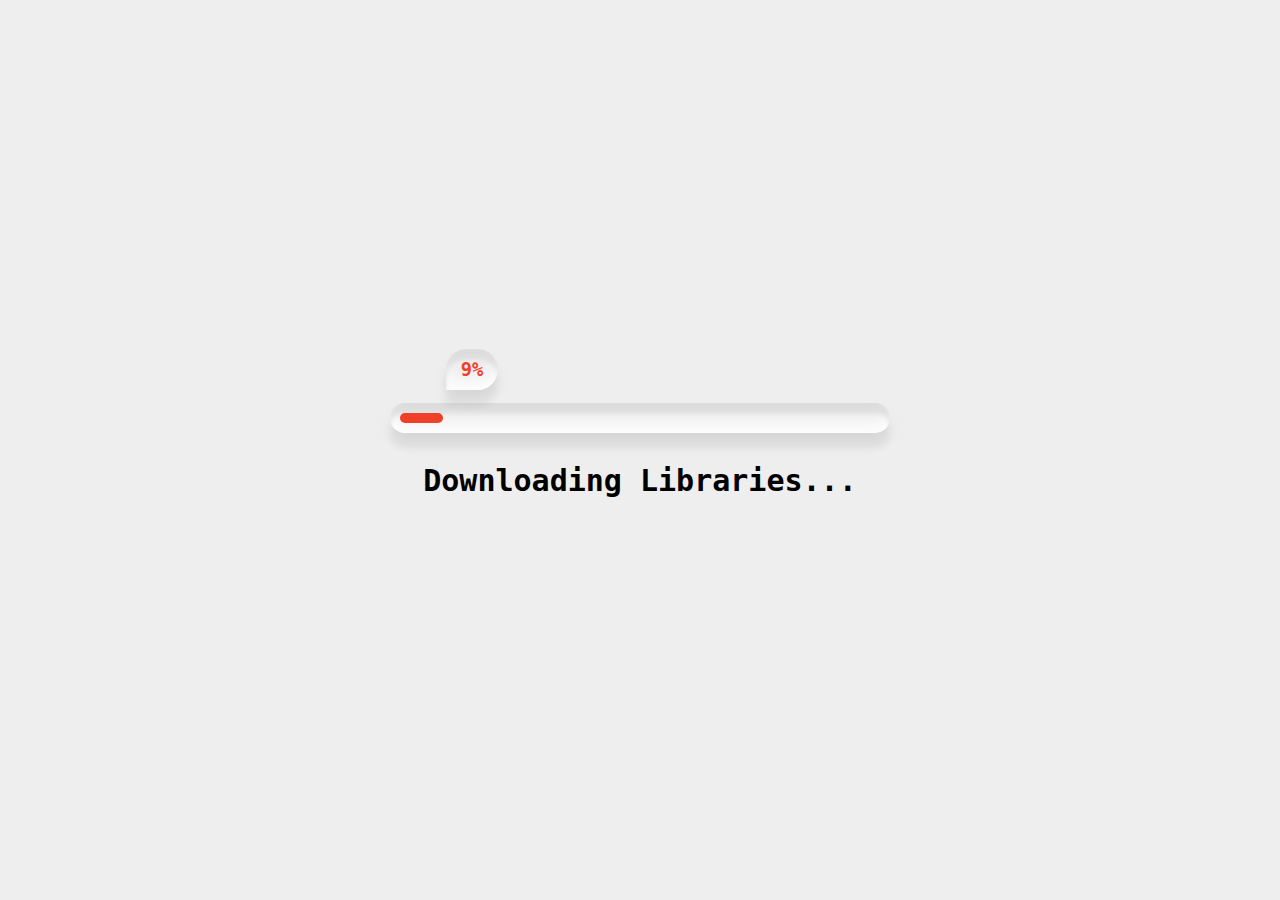
<file: index.html>
<!DOCTYPE html>
<html lang="en">
<head>
    <meta charset="UTF-8">
    <meta name="viewport" content="width=device-width, initial-scale=1.0">
    <title>Loading Page</title>
    <link rel="stylesheet" href="style.css">
    <link rel="stylesheet" href="https://cdnjs.cloudflare.com/ajax/libs/font-awesome/6.4.2/css/all.min.css" integrity="sha512-z3gLpd7yknf1YoNbCzqRKc4qyor8gaKU1qmn+CShxbuBusANI9QpRohGBreCFkKxLhei6S9CQXFEbbKuqLg0DA==" crossorigin="anonymous" referrerpolicy="no-referrer" />
    <link rel="stylesheet" href="loginbtn.css">

    <style>
        body {
            display: flex;
            flex-direction: column;
            align-items: center;
            justify-content: center;
            height: 100vh;
            margin: 0;
            background: #eee;
        }

        .aqua {
            position: relative;
            text-align: center;
        }

        .percentBar {
            position: relative;
        }

        #progressLabel {
            margin-top: 30px;
            font-weight: bold;
            font-size: 30px;
        }
    </style>
</head>
<body>
    <div class="aqua">
        <span class="percentBar"><h3 class="number">0%</h3></span>
    </div>
    <h3 id="progressLabel">Testing...</h3>
    <h2>BLAZE</h2>
    <script>
        document.addEventListener('DOMContentLoaded', function () {
    let i = 0;
    let h2 = document.querySelector('h2');
    let h3 = document.querySelector('h3');
    let lunar = document.querySelector('.aqua');
    let body = document.querySelector('body');
    let number = document.querySelector('.number');
    let percentBar = document.querySelector('.percentBar');
    let progressLabel = document.getElementById('progressLabel');

    function updateProgressBar() {
        number.innerHTML = i + '<span>%</span>';
        percentBar.style.width = i + '%';
        i++;

        if (i <= 100) {
            if (i === 27 || i == 52 || i == 73 || i == 92) {
                setTimeout(function() {
                    updateProgressBar();
                }, 500);
            } else {
                setTimeout(function() {
                    updateProgressBar();
                    updateProgressLabel(i);
                }, Math.random() * 100 + 37);
            }
        } else {
            setTimeout(function () {
                progressLabel.innerHTML = '';
                lunar.style.opacity = '0';
                lunar.style.visibility = 'hidden';
                body.style.background = '#f04029';
                h2.style.opacity = '1';
                h2.style.visibility = 'visible';
                body.innerHTML += `
                    <ul>
                        <li style="--clr:#f04029;">
                            <a href="login.html" target="_blank">
                                <i class="fa-solid fa-right-to-bracket"></i>
                                <span>Login</span>
                            </a>
                        </li>
                    </ul>
                `;

                setTimeout(function () {
                    document.querySelector('ul').style.opacity = '1';
                }, 1000);

            });
        }
    }

    function updateProgressLabel(progress) {
        if (progress < 27) {
            progressLabel.innerHTML = 'Downloading Libraries...';
        } else if (progress < 52) {
            progressLabel.innerHTML = 'Installing Packages...';
        } else if (progress < 73) {
            progressLabel.innerHTML = 'Connecting To Bloxflip API...';
        } else {
            progressLabel.innerHTML = 'Gathering Data... (ur patient omg)';
        }
    }

    updateProgressBar();
});

    </script>
</body>
</html>
</file>
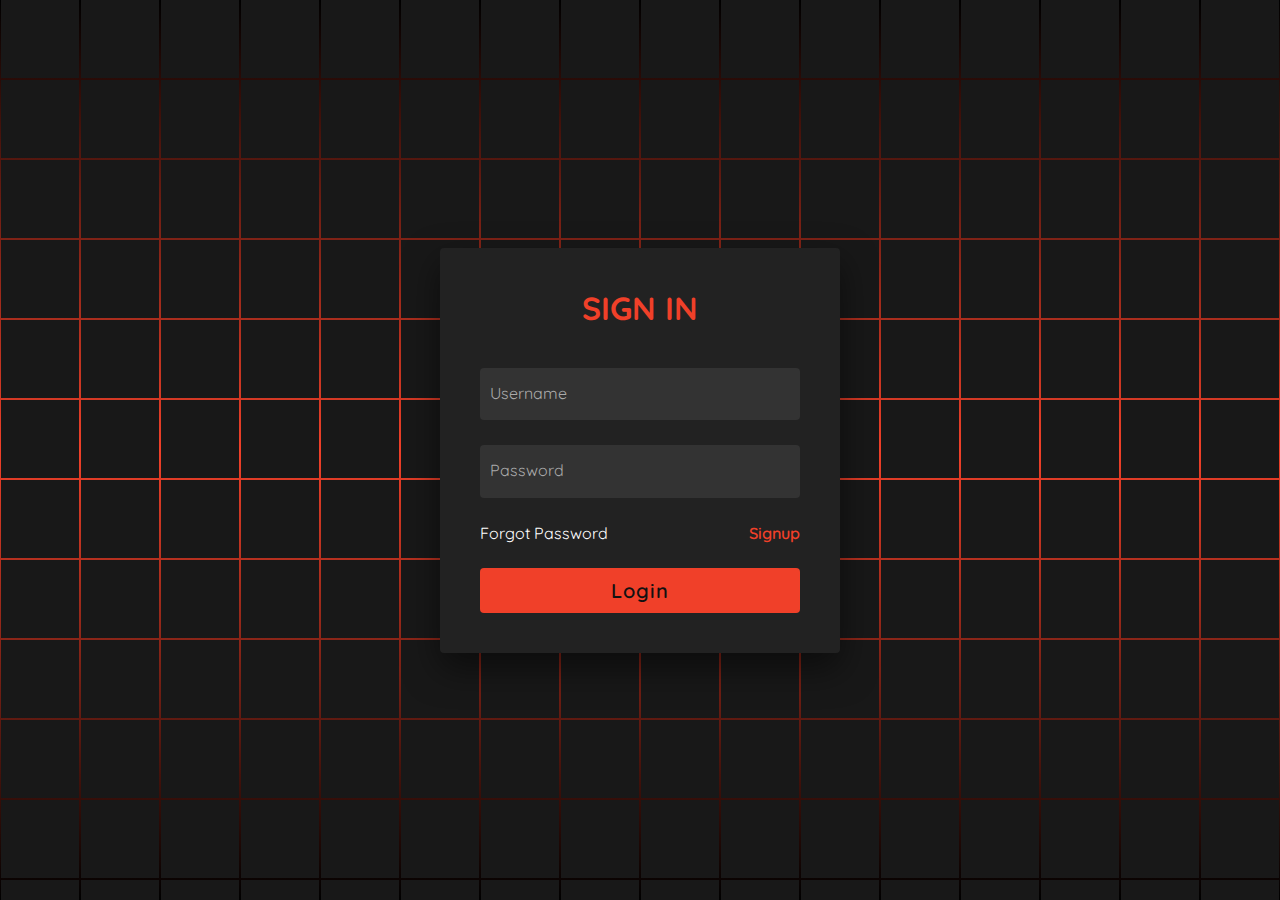
<file: login.html>
<!DOCTYPE html>
<html lang="en">
<head>
    <meta charset="UTF-8">
    <meta http-equiv="X-UA-Compatible" content="IE=edge">
    <meta name="viewport" content="width=device-width, initial-scale=1.0">
    <title>Login Page</title>
    <link rel="stylesheet" href="loginpg.css">
</head>
<body>
    <section>

        <span></span>
        <span></span>
        <span></span>
        <span></span>
        <span></span>
        <span></span>
        <span></span>
        <span></span>
        <span></span>
        <span></span>
        <span></span>
        <span></span>
        <span></span>
        <span></span>
        <span></span>
        <span></span>
        <span></span>
        <span></span>
        <span></span>
        <span></span>
        <span></span>
        <span></span>
        <span></span>
        <span></span>
        <span></span>
        <span></span>
        <span></span>
        <span></span>
        <span></span>
        <span></span>
        <span></span>
        <span></span>
        <span></span>
        <span></span>
        <span></span>
        <span></span>
        <span></span>
        <span></span>
        <span></span>
        <span></span>
        <span></span>
        <span></span>
        <span></span>
        <span></span>
        <span></span>
        <span></span>
        <span></span>
        <span></span>
        <span></span>
        <span></span>
        <span></span>
        <span></span>
        <span></span>
        <span></span>
        <span></span>
        <span></span>
        <span></span>
        <span></span>
        <span></span>
        <span></span>
        <span></span>
        <span></span>
        <span></span>
        <span></span>
        <span></span>
        <span></span>
        <span></span>
        <span></span>
        <span></span>
        <span></span>
        <span></span>
        <span></span>
        <span></span>
        <span></span>
        <span></span>
        <span></span>
        <span></span>
        <span></span>
        <span></span>
        <span></span>
        <span></span>
        <span></span>
        <span></span>
        <span></span>
        <span></span>
        <span></span>
        <span></span>
        <span></span>
        <span></span>
        <span></span>
        <span></span>
        <span></span>
        <span></span>
        <span></span>
        <span></span>
        <span></span>
        <span></span>
        <span></span>
        <span></span>
        <span></span>
        <span></span>
        <span></span>
        <span></span>
        <span></span>
        <span></span>
        <span></span>
        <span></span>
        <span></span>
        <span></span>
        <span></span>
        <span></span>
        <span></span>
        <span></span>
        <span></span>
        <span></span>
        <span></span>
        <span></span>
        <span></span>
        <span></span>
        <span></span>
        <span></span>
        <span></span>
        <span></span>
        <span></span>
        <span></span>
        <span></span>
        <span></span>
        <span></span>
        <span></span>
        <span></span>
        <span></span>
        <span></span>
        <span></span>
        <span></span>
        <span></span>
        <span></span>
        <span></span>
        <span></span>
        <span></span>
        <span></span>
        <span></span>
        <span></span>
        <span></span>
        <span></span>
        <span></span>
        <span></span>
        <span></span>
        <span></span>
        <span></span>
        <span></span>
        <span></span>
        <span></span>
        <span></span>
        <span></span>
        <span></span>
        <span></span>
        <span></span>
        <span></span>
        <span></span>
        <span></span>
        <span></span>
        <span></span>
        <span></span>
        <span></span>
        <span></span>
        <span></span>
        <span></span>
        <span></span>
        <span></span>
        <span></span>
        <span></span>
        <span></span>
        <span></span>
        <span></span>
        <span></span>
        <span></span>
        <span></span>
        <span></span>
        <span></span>
        <span></span>
        <span></span>
        <span></span>
        <span></span>
        <span></span>
        <span></span>
        <span></span>
        <span></span>
        <span></span>
        <span></span>
        <span></span>
        <span></span>
        <span></span>
        <span></span>
        <span></span>
        <span></span>
        <span></span>
        <span></span>
        <span></span>
        <span></span>
        <span></span>
        <span></span>
        <span></span>
        <span></span>
        <span></span>
        <span></span>
        <span></span>
        <span></span>
        <span></span>
        <span></span>
        <span></span>
        <span></span>
        <span></span>
        <span></span>
        <span></span>
        <span></span>
        <span></span>
        <span></span>
        <span></span>
        <span></span>
        <span></span>
        <span></span>
        <span></span>
        <span></span>
        <span></span>
        <span></span>
        <span></span>
        <span></span>
        <span></span>
        <span></span>
        <span></span>
        <span></span>
        <span></span>
        <span></span>
        <span></span>
        <span></span>
        <span></span>
        <span></span>
        <span></span>
        <span></span>
        <span></span>
        <span></span>
        <span></span>
        <span></span>
        <span></span>
        <span></span>
        <span></span>
        <span></span>
        <span></span>
        <span></span>
        <span></span>
        <span></span>
        <span></span>
        <span></span>
        <span></span>
        <span></span>
        <span></span>
        <span></span>
        <span></span>
        <span></span>
        <span></span>

        <div class="signin" id="signinContainer">
            <div class="content">
                <h2>Sign In</h2>
                <div class="form" id="loginForm">
                    <div class="inputBx">
                        <input type="text" id="usernameInput" required>
                        <i>Username</i>
                    </div>
                    <div class="inputBx">
                        <input type="password" id="passwordInput" required>
                        <i>Password</i>
                    </div>
                  <div class="links">
                      <a href="#" onclick="showForgotPasswordAlert()">Forgot Password</a>
                      <a href="#" onclick="signUpAlert()">Signup</a>
                  </div>
                    <div class="inputBx">
                        <input type="submit" value="Login" onclick="check()">
                    </div>
                </div>
            </div>
        </div>

        <script>
          function showForgotPasswordAlert() {
              alert("DM @histemine on discord to recover your password!");
          }

          function signUpAlert() {
              alert("DM @histemine on discord");
          }
          
            function check() {
  const validUsernames = ["5918027840"];
  const validPasswords = ["PREDICTS-0wQRzlDPucrN21Uu2VeLf70rKcif64"]
  const enteredUsername = document.getElementById("usernameInput").value;
  const enteredPassword = document.getElementById("passwordInput").value;

  const lowercaseUsername = enteredUsername.toLowerCase();

  if (validUsernames.includes(lowercaseUsername) && validPasswords.includes(enteredPassword)) {
    fadeOutElements();
  } else {
    alert("Invalid username or password. Please try again.");
  }
}


            function fadeOutElements() {
                const signinContainer = document.getElementById("signinContainer");
                const loginForm = document.getElementById("loginForm");
                const body = document.querySelector("body");

                body.style.transition = "opacity 2s";
                signinContainer.style.transition = "opacity 2s";
                loginForm.style.transition = "opacity 2s";

                body.style.opacity = 0;
                signinContainer.style.opacity = 0;
                loginForm.style.opacity = 0;

                setTimeout(() => {
                    window.location.href = "predictor.html";
                }, 2000);
            }
        </script>
    </section>
</body>
</html>
</file>
<file: style.css>
*
{
    margin: 0;
    padding: 0;
    box-sizing: border-box;
    font-family: Consolas, monospace;
}
body
{
    display: flex;
    justify-content: center;
    align-items: center;
    min-height: 100vh;
    background: #eee;
    transition: 0.5s;
    transition-delay: 0.5s;
    user-select: none;
}
.aqua
{
    position: relative;
    width: 500px;
    padding: 10px;
    border-radius: 50px;
    box-shadow: inset 0 10px 5px rgba(0,0,0,0.075),
    0 15px 8px rgba(0,0,0,0.05),
    0 10px 15px rgba(0,0,0,0.05),
    inset 0 -10px 15px rgba(255,255,255,0.9);
    transition: 0.5s;
}
.aqua::after
{
    content: '';
    position: relative;
    top: 8px;
    left: 50%;
    transform: translateX(-50%);
    width: 95%;
    height: 5px;
    border-radius: 20px;
    background: #fff4;
}
.percentBar
{
    position: relative;
    display: block;
    width: 0;
    height: 10px;
    background: #f04029;
    border-radius: 20px;
}
.number
{
    position: absolute;
    font-family: Consolas, monospace;
    top: -64px;
    right: -55px;
    padding: 10px 15px;
    color: #f04029;
    border-radius: 50px;
    border-bottom-left-radius: 0;
    box-shadow: inset 0 10px 5px rgba(0,0,0,0.075),
    0 15px 8px rgba(0,0,0,0.05),
    0 10px 15px rgba(0,0,0,0.05),
    inset 0 -10px 15px rgba(255,255,255,0.9);
}
h2
{
    position: absolute;
    visibility: hidden;
    opacity: 0;
    font-weight: 500;
    font-family: Consolas, monospace;
    font-size: 7.5em;
    text-transform: uppercase;
    letter-spacing: 0.5em;
    transition: 0.5s;
    transition-delay: 1s;
    color: #fff;
}
</file>
<file: loginbtn.css>
* {
    margin: 0;
    padding: 0;
    box-sizing: border-box;
}

:root {
    --bg: #eee;
    --clr: #f04029;
}

body {
    display: flex;
    justify-content: center;
    align-items: center;
    min-height: 100vh;
    background: var(--bg);
}

ul {
    position: relative;
    display: flex;
    gap: 50px;
}

ul li {
    position: relative;
    list-style: none;
    width: 80px;
    height: 80px;
    display: flex;
    justify-content: center;
    align-items: center;
    cursor: pointer;
    transform: 0.5s;
    margin-top: 200px;
}



ul li::after {
    content: '';
    position: absolute;
    inset: 0;
    background: var(--bg);
    transform: rotate(45deg);
    transition: 0.5s;
}

ul li:hover::after {
    inset: -10px;
    transform: rotate(0deg);
}

ul li a {
    position: relative;
    text-decoration: none;
    z-index: 10;
    display: flex;
    justify-content: center;
    align-items: center;
}

ul li a i {
    font-size: 2em;
    transition: 0.5s;
    color: var(--clr);
}

ul li:hover a i {
    color: var(--clr);
    transform: translateY(-40%);
}

ul li a span {
    position: absolute;
    font-family: Consolas, monospace;
    color: var(--clr);
    opacity: 0;
    transition: 0.5s;
    transform: scale(0) translateY(200%);
}

ul li:hover a span {
    opacity: 1;
    transform: scale(1) translateY(100%);
}

ul li:hover a i,
ul li:hover a span {
    filter: drop-shadow(0 0 20px var(--clr)) drop-shadow(0 0 40px var(--clr)) drop-shadow(0 0 60px var(--clr));
}
</file>
<file: loginpg.css>
@import url('https://fonts.googleapis.com/css2?family=Quicksand:wght@300;400;500;600;700&display=swap');
*
{
    margin: 0;
    padding: 0;
    box-sizing: border-box;
    font-family: 'Quicksand', sans-serif;
}
body
{
    display: flex;
    justify-content: center;
    align-items: center;
    min-height: 100vh;
    background-color: #000;
}
section
{
    position: absolute;
    width: 100vw;
    height: 100vh;
    display: flex;
    justify-content: center;
    align-items: center;
    gap: 2px;
    flex-wrap: wrap;
    overflow: hidden;
}
section::before
{
    content: '';
    position: absolute;
    width: 100%;
    height: 100%;
    background: linear-gradient(#000, #f04029, #000);
    animation: animate 5s linear infinite;
}
@keyframes animate
{
    0%
    {
        transform: translateY(-100%);
    }
    100% 
    {
        transform: translateY(100%);
    }
}
section span
{
    position: relative;
    display: block;
    width: calc(6.25vw - 2px);
    height: calc(6.25vw - 2px);
    background: #181818;
    z-index: 2;
    transition: 1.5s;
}
section span:hover
{
    background: #f04029;
    transition: 0s;
}
section .signin
{
    position: absolute;
    width: 400px;
    background: #222;
    z-index: 1000;
    display: flex;
    justify-content: center;
    align-items: center;
    padding: 40px;
    border-radius: 4px;
    box-shadow: 0 15px 35px rgba(0,0,0,0.5);
}
section .signin .content
{
    position: relative;
    width: 100%;
    display: flex;
    justify-content: center;
    align-items: center;
    flex-direction: column;
    gap: 40px;
}
section .signin .content h2
{
    font-size: 2em;
    color: #f04029;
    text-transform: uppercase;
}
section .signin .content .form
{
    width: 100%;
    display: flex;
    flex-direction: column;
    gap: 25px;
}
section .signin .content .form .inputBx
{
    position: relative;
    width: 100%;
}
section .signin .content .form .inputBx input
{
    position: relative;
    width: 100%;
    background: #333;
    border: none;
    outline: none;
    padding: 25px 10px 7.5px;
    border-radius: 4px;
    color: #fff;
    font-weight: 500;
    font-size: 1em;
}
section .signin .content .form .inputBx i
{
    position: absolute;
    left: 0;
    padding: 15px 10px;
    font-style: normal;
    color: #aaa;
    transition: 0.5s;
    pointer-events: none;
}
section .signin .content .form .inputBx input:focus ~ i,
section .signin .content .form .inputBx input:valid ~ i
{
    transform: translateY(-7.5px);
    font-size: 0.8em;
    color: #fff;
}
.signin .content .form .links
{
    position: relative;
    width: 100%;
    display: flex;
    justify-content: space-between;
}
.signin .content .form .links a
{
    color: #fff;
    text-decoration: none;
}
.signin .content .form .links a:nth-child(2)
{
    color: #f04029;
    font-weight: 600;
}
.signin .content .form .inputBx input[type="submit"]
{
    padding: 10px;
    background: #f04029;
    color: #111;
    font-weight: 600;
    font-size: 1.25em;
    letter-spacing: 0.05em;
    cursor: pointer;
}
@media (max-width: 900px)
{
    section span
{
    width: calc(10vw - 2px);
    height: calc(10vw - 2px);
}
}
@media (max-width: 600px)
{
    section span
{
    width: calc(20vw - 2px);
    height: calc(20vw - 2px);
}
}
</file>
